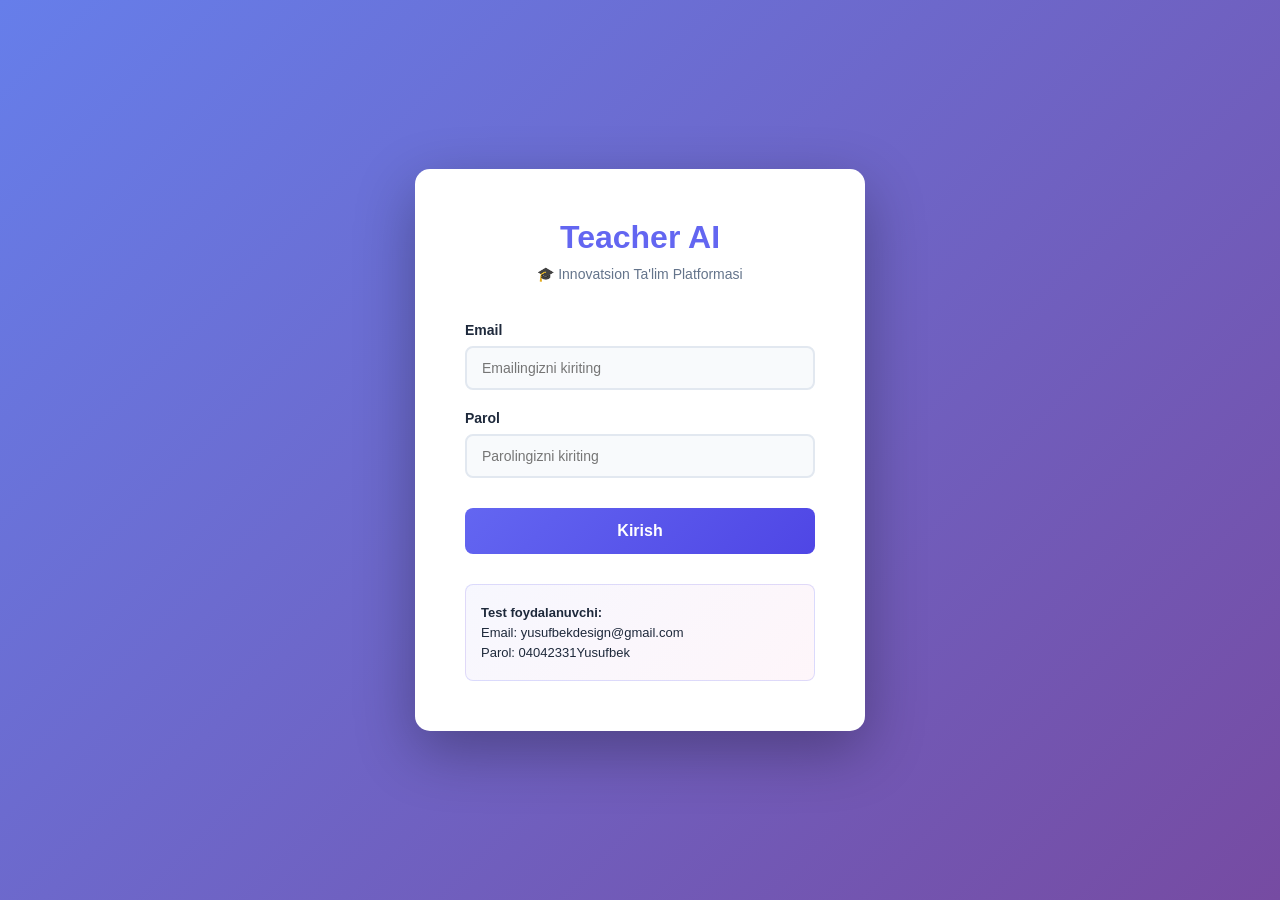
<file: index.html>
<!DOCTYPE html>
<html lang="uz">
<head>
    <meta charset="UTF-8">
    <meta name="viewport" content="width=device-width, initial-scale=1.0">
    <title>Teacher AI - Login</title>
    <link rel="stylesheet" href="style.css">
</head>
<body>
    <div class="login-container">
        <div class="login-card">
            <div class="login-header">
                <h1>Teacher AI</h1>
                <p class="subtitle">🎓 Innovatsion Ta'lim Platformasi</p>
            </div>

            <form id="loginForm" class="login-form">
                <div class="form-group">
                    <label for="email">Email</label>
                    <input 
                        type="email" 
                        id="email" 
                        name="email" 
                        placeholder="Emailingizni kiriting"
                        required
                    >
                    <span class="error-message" id="emailError"></span>
                </div>

                <div class="form-group">
                    <label for="password">Parol</label>
                    <input 
                        type="password" 
                        id="password" 
                        name="password" 
                        placeholder="Parolingizni kiriting"
                        required
                    >
                    <span class="error-message" id="passwordError"></span>
                </div>

                <button type="submit" class="login-btn">Kirish</button>

                <div class="info-box">
                    <p><strong>Test foydalanuvchi:</strong></p>
                    <p>Email: yusufbekdesign@gmail.com</p>
                    <p>Parol: 04042331Yusufbek</p>
                </div>
            </form>
        </div>
    </div>

    <script src="auth.js"></script>
</body>
</html>
</file>
<file: style.css>
/* ================================================
   TEACHER AI - GLOBAL STILLAR
   ================================================ */

* {
    margin: 0;
    padding: 0;
    box-sizing: border-box;
}

:root {
    --primary-color: #6366f1;
    --primary-dark: #4f46e5;
    --primary-light: #818cf8;
    --secondary-color: #ec4899;
    --success-color: #10b981;
    --warning-color: #f59e0b;
    --danger-color: #ef4444;
    --dark-bg: #0f172a;
    --light-bg: #f8fafc;
    --border-color: #e2e8f0;
    --text-dark: #1e293b;
    --text-light: #64748b;
    --shadow: 0 10px 25px rgba(0, 0, 0, 0.1);
    --transition: all 0.3s ease;
}

body {
    font-family: 'Segoe UI', Tahoma, Geneva, Verdana, sans-serif;
    background: linear-gradient(135deg, #667eea 0%, #764ba2 100%);
    color: var(--text-dark);
    min-height: 100vh;
}

/* ================================================
   LOGIN SAHIFASI
   ================================================ */

.login-container {
    display: flex;
    justify-content: center;
    align-items: center;
    min-height: 100vh;
    padding: 20px;
}

.login-card {
    background: white;
    border-radius: 15px;
    padding: 50px;
    box-shadow: 0 20px 60px rgba(0, 0, 0, 0.3);
    width: 100%;
    max-width: 450px;
    animation: slideUp 0.6s ease;
}

@keyframes slideUp {
    from {
        opacity: 0;
        transform: translateY(30px);
    }
    to {
        opacity: 1;
        transform: translateY(0);
    }
}

.login-header {
    text-align: center;
    margin-bottom: 40px;
}

.login-header h1 {
    font-size: 32px;
    color: var(--primary-color);
    margin-bottom: 10px;
    font-weight: 700;
}

.login-header .subtitle {
    color: var(--text-light);
    font-size: 14px;
    margin-top: 5px;
}

.login-form {
    display: flex;
    flex-direction: column;
    gap: 20px;
}

.form-group {
    display: flex;
    flex-direction: column;
}

.form-group label {
    font-weight: 600;
    margin-bottom: 8px;
    color: var(--text-dark);
    font-size: 14px;
}

.form-group input {
    padding: 12px 15px;
    border: 2px solid var(--border-color);
    border-radius: 8px;
    font-size: 14px;
    transition: var(--transition);
    background: #f8fafc;
}

.form-group input:focus {
    outline: none;
    border-color: var(--primary-color);
    background: white;
    box-shadow: 0 0 0 3px rgba(99, 102, 241, 0.1);
}

.error-message {
    color: var(--danger-color);
    font-size: 13px;
    margin-top: 5px;
    display: none;
    font-weight: 500;
}

.login-btn {
    padding: 14px;
    background: linear-gradient(135deg, var(--primary-color), var(--primary-dark));
    color: white;
    border: none;
    border-radius: 8px;
    font-size: 16px;
    font-weight: 600;
    cursor: pointer;
    transition: var(--transition);
    margin-top: 10px;
}

.login-btn:hover {
    transform: translateY(-2px);
    box-shadow: 0 10px 25px rgba(99, 102, 241, 0.3);
}

.login-btn:active {
    transform: translateY(0);
}

.info-box {
    background: linear-gradient(135deg, rgba(99, 102, 241, 0.05), rgba(236, 72, 153, 0.05));
    border: 1px solid rgba(99, 102, 241, 0.2);
    border-radius: 8px;
    padding: 15px;
    font-size: 13px;
    color: var(--text-dark);
    margin-top: 10px;
}

.info-box p {
    margin: 5px 0;
}

/* ================================================
   ADMIN PANEL
   ================================================ */

.admin-container {
    display: flex;
    min-height: 100vh;
    background: var(--light-bg);
}

/* SIDEBAR */

.sidebar {
    width: 260px;
    background: linear-gradient(180deg, #1e293b 0%, #0f172a 100%);
    color: white;
    padding: 30px 20px;
    box-shadow: var(--shadow);
    position: fixed;
    height: 100vh;
    overflow-y: auto;
    left: 0;
    top: 0;
}

.sidebar-header {
    margin-bottom: 30px;
    text-align: center;
    border-bottom: 2px solid rgba(255, 255, 255, 0.1);
    padding-bottom: 20px;
}

.sidebar-header h2 {
    font-size: 22px;
    margin-bottom: 5px;
    color: var(--primary-light);
}

.admin-badge {
    font-size: 11px;
    background: var(--success-color);
    color: white;
    padding: 4px 12px;
    border-radius: 20px;
    display: inline-block;
    font-weight: 600;
    margin-top: 8px;
}

.sidebar-menu ul {
    list-style: none;
}

.sidebar-menu li {
    margin: 10px 0;
}

.menu-item {
    display: block;
    color: rgba(255, 255, 255, 0.7);
    padding: 12px 15px;
    text-decoration: none;
    border-radius: 8px;
    transition: var(--transition);
    font-size: 14px;
    font-weight: 500;
}

.menu-item:hover {
    background: rgba(99, 102, 241, 0.2);
    color: white;
}

.menu-item.active {
    background: linear-gradient(135deg, var(--primary-color), var(--primary-dark));
    color: white;
}

.sidebar-footer {
    margin-top: 30px;
    padding-top: 20px;
    border-top: 1px solid rgba(255, 255, 255, 0.1);
}

.logout-btn {
    width: 100%;
    padding: 10px;
    background: var(--danger-color);
    color: white;
    border: none;
    border-radius: 8px;
    cursor: pointer;
    font-weight: 600;
    transition: var(--transition);
}

.logout-btn:hover {
    background: #dc2626;
    transform: translateY(-2px);
}

/* MAIN CONTENT */

.main-content {
    margin-left: 260px;
    flex: 1;
    padding: 30px;
}

.admin-header {
    background: white;
    padding: 25px 30px;
    border-radius: 12px;
    margin-bottom: 30px;
    box-shadow: 0 2px 8px rgba(0, 0, 0, 0.05);
    display: flex;
    justify-content: space-between;
    align-items: center;
}

.admin-header h1 {
    font-size: 26px;
    color: var(--primary-color);
}

.header-info {
    display: flex;
    gap: 20px;
    align-items: center;
}

.user-info {
    font-size: 14px;
    color: var(--text-light);
}

/* CONTENT SECTIONS */

.content-section {
    display: none;
    animation: fadeIn 0.4s ease;
}

.content-section.active {
    display: block;
}

@keyframes fadeIn {
    from {
        opacity: 0;
    }
    to {
        opacity: 1;
    }
}

/* DASHBOARD */

.dashboard-grid {
    display: grid;
    grid-template-columns: repeat(auto-fit, minmax(250px, 1fr));
    gap: 20px;
    margin-top: 20px;
}

.stat-card {
    background: white;
    padding: 25px;
    border-radius: 12px;
    box-shadow: 0 2px 8px rgba(0, 0, 0, 0.05);
    border-left: 5px solid var(--primary-color);
    transition: var(--transition);
}

.stat-card:hover {
    transform: translateY(-5px);
    box-shadow: var(--shadow);
}

.stat-card h3 {
    font-size: 14px;
    color: var(--text-light);
    margin-bottom: 10px;
    font-weight: 500;
}

.stat-number {
    font-size: 36px;
    font-weight: 700;
    color: var(--primary-color);
}

/* FORM STYLES */

.add-user-form {
    background: white;
    padding: 30px;
    border-radius: 12px;
    box-shadow: 0 2px 8px rgba(0, 0, 0, 0.05);
    margin-top: 20px;
}

.form-row {
    display: grid;
    grid-template-columns: repeat(auto-fit, minmax(250px, 1fr));
    gap: 20px;
    margin-bottom: 20px;
}

.add-user-form .form-group {
    display: flex;
    flex-direction: column;
}

.add-user-form label {
    font-weight: 600;
    margin-bottom: 8px;
    color: var(--text-dark);
    font-size: 14px;
}

.add-user-form input,
.add-user-form select {
    padding: 12px;
    border: 2px solid var(--border-color);
    border-radius: 8px;
    font-size: 14px;
    transition: var(--transition);
    background: white;
    font-family: inherit;
}

.add-user-form input:focus,
.add-user-form select:focus {
    outline: none;
    border-color: var(--primary-color);
    box-shadow: 0 0 0 3px rgba(99, 102, 241, 0.1);
}

.password-group {
    display: flex;
    gap: 10px;
}

.password-group input {
    flex: 1;
}

.generate-btn {
    padding: 12px 20px;
    background: var(--primary-light);
    color: white;
    border: none;
    border-radius: 8px;
    cursor: pointer;
    font-weight: 600;
    transition: var(--transition);
    white-space: nowrap;
}

.generate-btn:hover {
    background: var(--primary-color);
    transform: translateY(-2px);
}

.form-actions {
    display: flex;
    gap: 15px;
    margin-top: 30px;
}

.btn-primary,
.btn-secondary {
    padding: 12px 30px;
    border: none;
    border-radius: 8px;
    font-weight: 600;
    cursor: pointer;
    transition: var(--transition);
    font-size: 14px;
}

.btn-primary {
    background: linear-gradient(135deg, var(--primary-color), var(--primary-dark));
    color: white;
}

.btn-primary:hover {
    transform: translateY(-2px);
    box-shadow: 0 10px 25px rgba(99, 102, 241, 0.3);
}

.btn-secondary {
    background: var(--light-bg);
    color: var(--text-dark);
    border: 2px solid var(--border-color);
}

.btn-secondary:hover {
    border-color: var(--primary-color);
    color: var(--primary-color);
}

.success-message {
    background: linear-gradient(135deg, rgba(16, 185, 129, 0.1), rgba(16, 185, 129, 0.05));
    border: 2px solid var(--success-color);
    color: var(--success-color);
    padding: 15px;
    border-radius: 8px;
    margin-top: 20px;
    font-weight: 600;
    text-align: center;
}

/* TABLE STYLES */

.table-controls {
    margin-top: 20px;
    margin-bottom: 20px;
}

.search-input {
    width: 100%;
    padding: 12px 15px;
    border: 2px solid var(--border-color);
    border-radius: 8px;
    font-size: 14px;
    transition: var(--transition);
}

.search-input:focus {
    outline: none;
    border-color: var(--primary-color);
    box-shadow: 0 0 0 3px rgba(99, 102, 241, 0.1);
}

.table-wrapper {
    background: white;
    border-radius: 12px;
    box-shadow: 0 2px 8px rgba(0, 0, 0, 0.05);
    overflow-x: auto;
}

.users-table {
    width: 100%;
    border-collapse: collapse;
}

.users-table thead {
    background: var(--light-bg);
    border-bottom: 2px solid var(--border-color);
}

.users-table th {
    padding: 15px;
    text-align: left;
    font-weight: 600;
    color: var(--text-dark);
    font-size: 14px;
}

.users-table td {
    padding: 15px;
    border-bottom: 1px solid var(--border-color);
    font-size: 14px;
}

.users-table tbody tr:hover {
    background: #f8fafc;
}

.role-badge {
    display: inline-block;
    padding: 6px 12px;
    border-radius: 20px;
    font-size: 12px;
    font-weight: 600;
    color: white;
}

.role-director,
.role-vice_director,
.role-zavuch {
    background: var(--primary-color);
}

.role-teacher {
    background: var(--success-color);
}

.role-student {
    background: var(--warning-color);
}

.btn-small {
    padding: 6px 12px;
    border: none;
    border-radius: 6px;
    cursor: pointer;
    font-size: 14px;
    transition: var(--transition);
    margin: 0 5px;
}

.btn-edit {
    background: var(--primary-light);
    color: white;
}

.btn-edit:hover {
    background: var(--primary-color);
    transform: scale(1.1);
}

.btn-delete {
    background: #fca5a5;
    color: white;
}

.btn-delete:hover {
    background: var(--danger-color);
    transform: scale(1.1);
}

.text-center {
    text-align: center;
    color: var(--text-light);
    font-style: italic;
}

/* ================================================
   RESPONSIVE DESIGN
   ================================================ */

@media (max-width: 768px) {
    .sidebar {
        width: 70px;
        padding: 15px 10px;
    }

    .sidebar-header h2 {
        font-size: 16px;
    }

    .menu-item {
        padding: 10px;
        text-align: center;
        font-size: 0;
    }

    .menu-item::before {
        content: attr(data-section);
        font-size: 20px;
    }

    .main-content {
        margin-left: 70px;
        padding: 20px;
    }

    .admin-header {
        flex-direction: column;
        gap: 15px;
        align-items: flex-start;
    }

    .login-card {
        padding: 30px;
    }

    .form-row {
        grid-template-columns: 1fr;
    }

    .dashboard-grid {
        grid-template-columns: 1fr;
    }

    .form-actions {
        flex-direction: column;
    }

    .btn-primary,
    .btn-secondary {
        width: 100%;
    }
}

@media (max-width: 480px) {
    .login-card {
        padding: 20px;
    }

    .login-header h1 {
        font-size: 24px;
    }

    .admin-header h1 {
        font-size: 18px;
    }

    .stat-card {
        padding: 15px;
    }

    .stat-number {
        font-size: 24px;
    }

    .users-table {
        font-size: 12px;
    }

    .users-table th,
    .users-table td {
        padding: 8px;
    }
}
</file>
